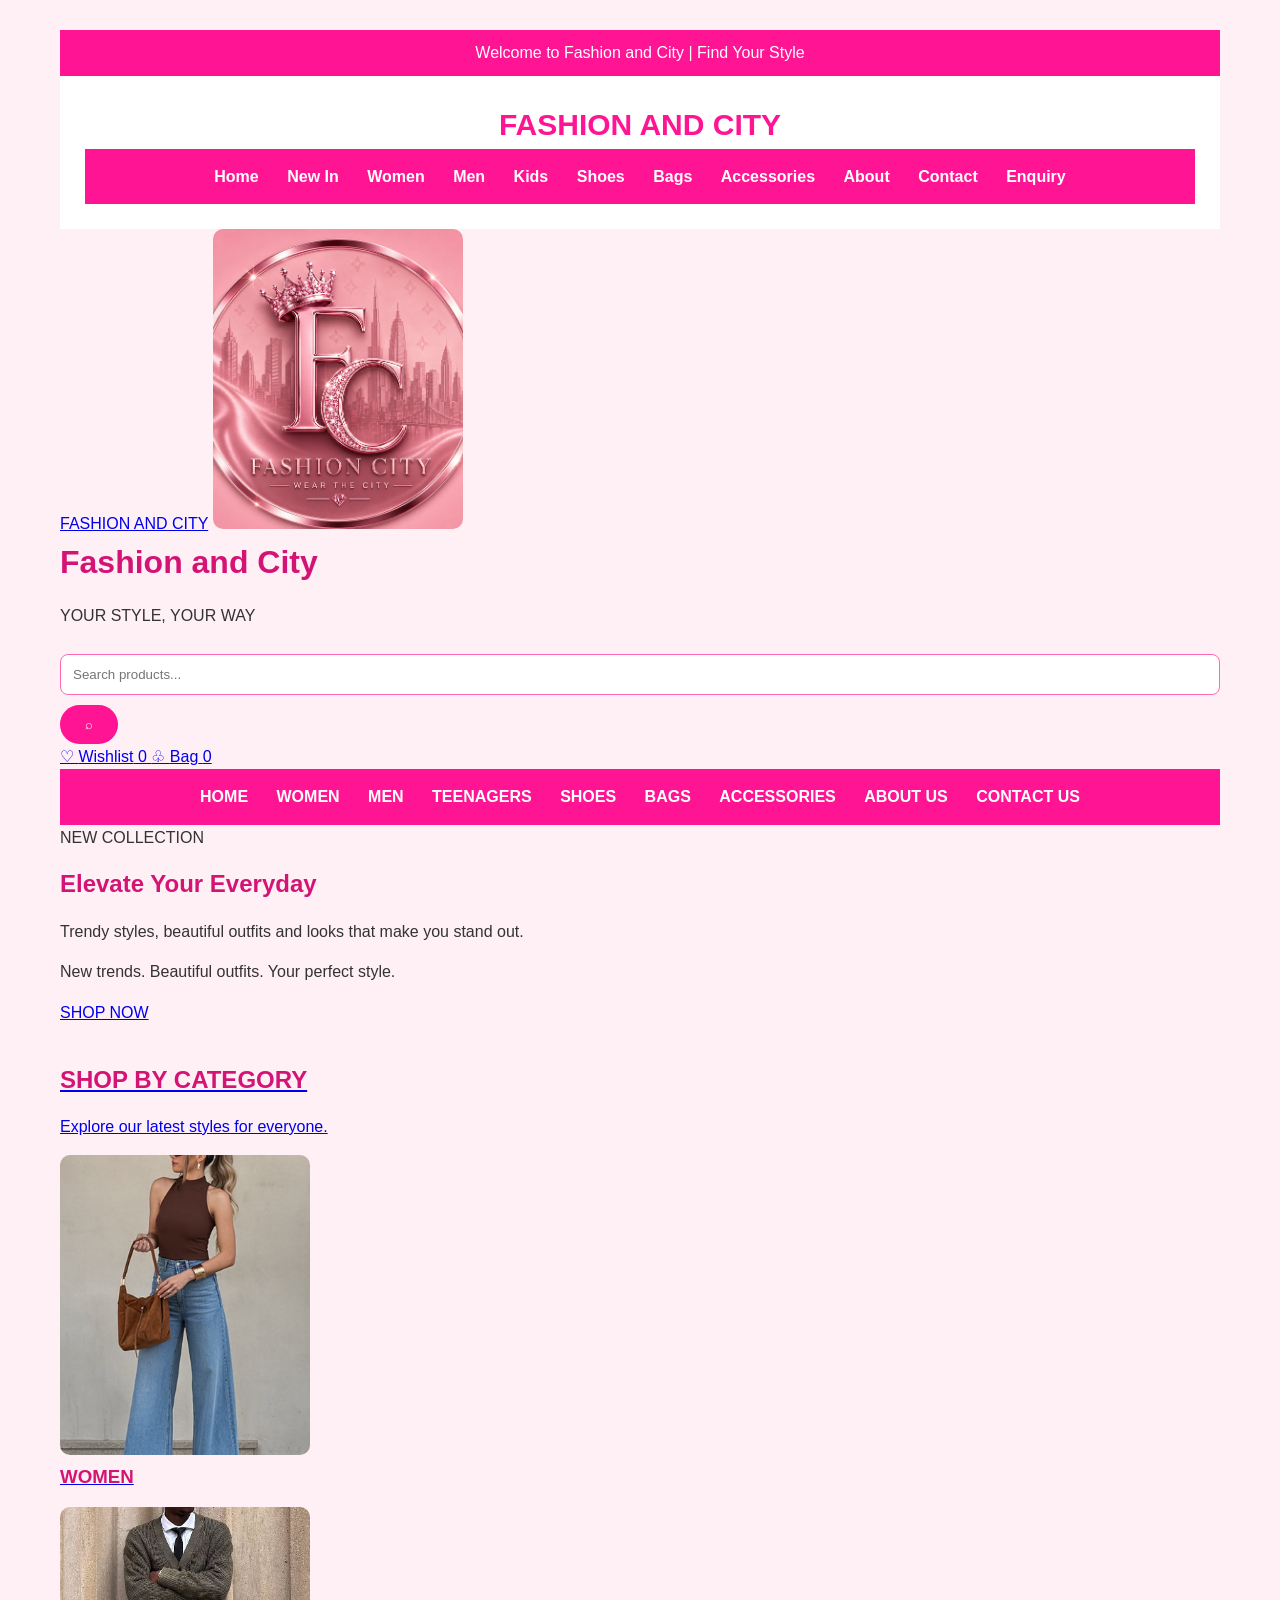
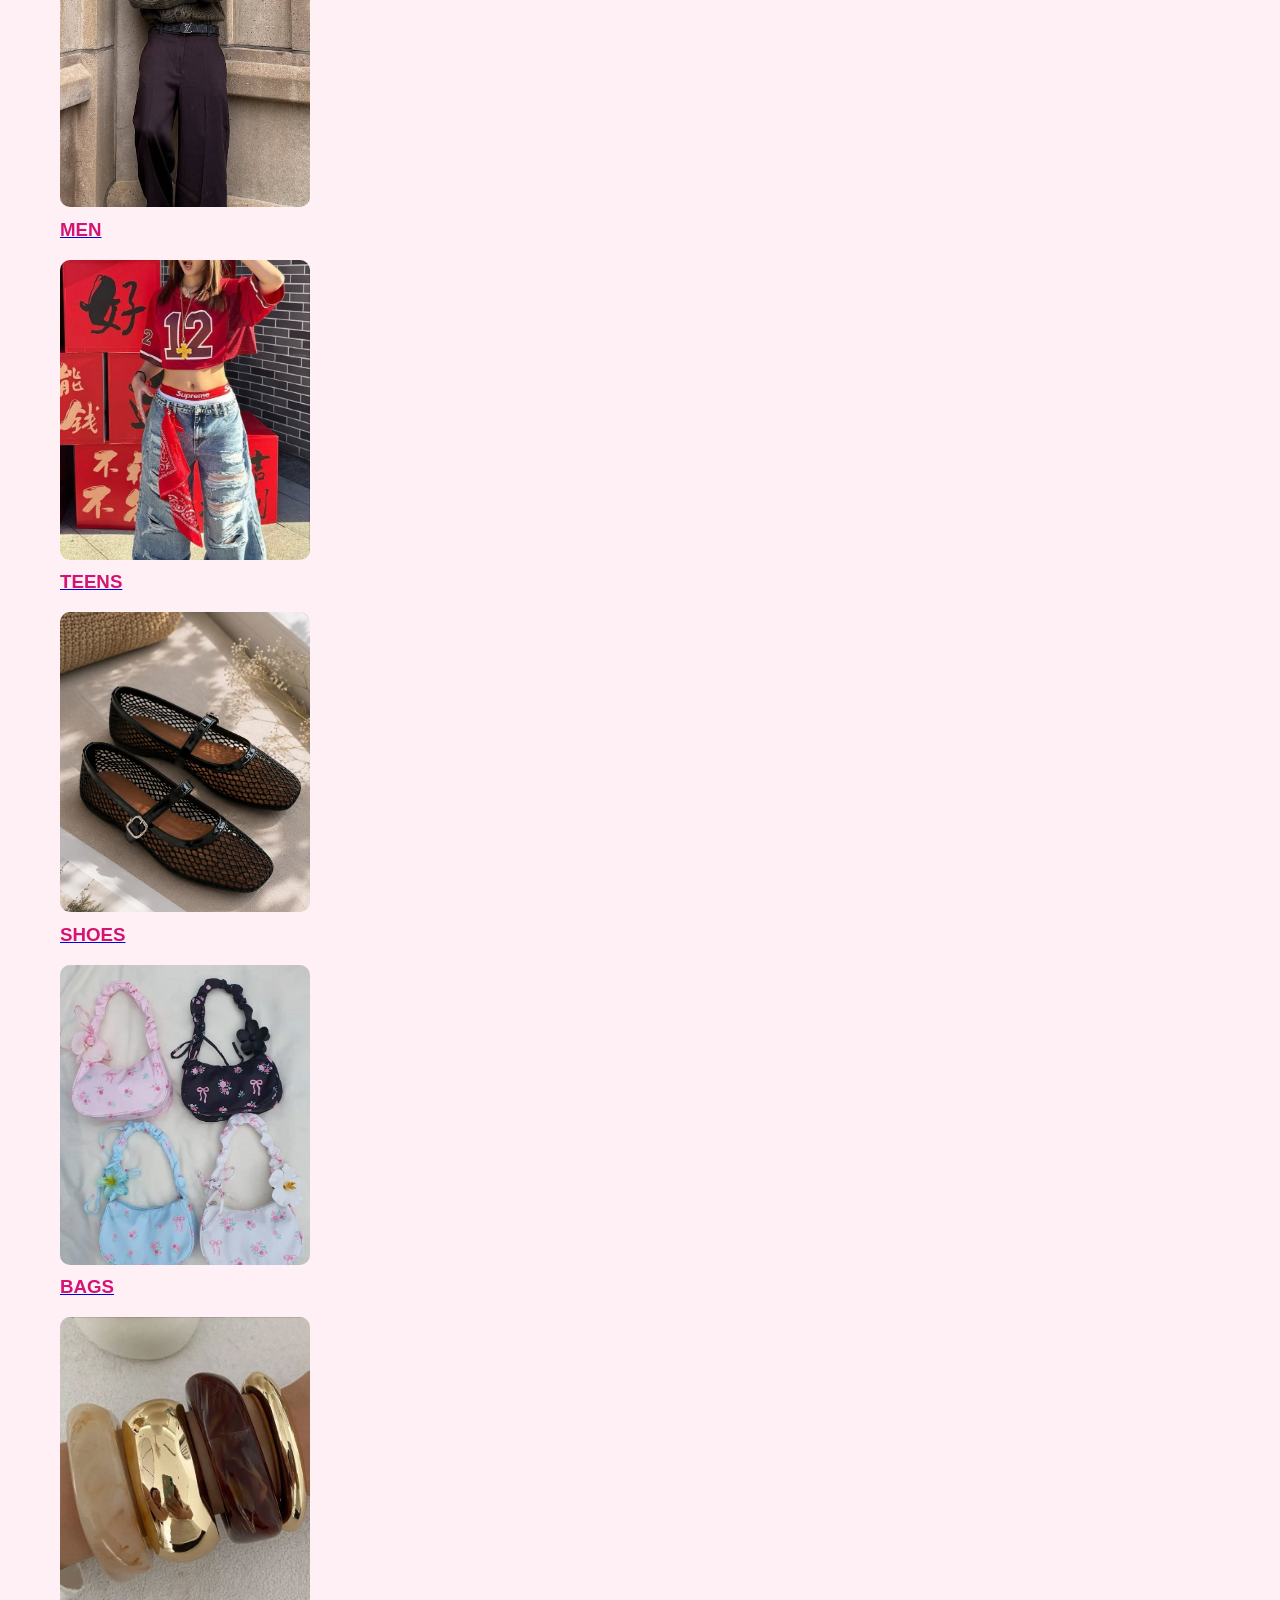
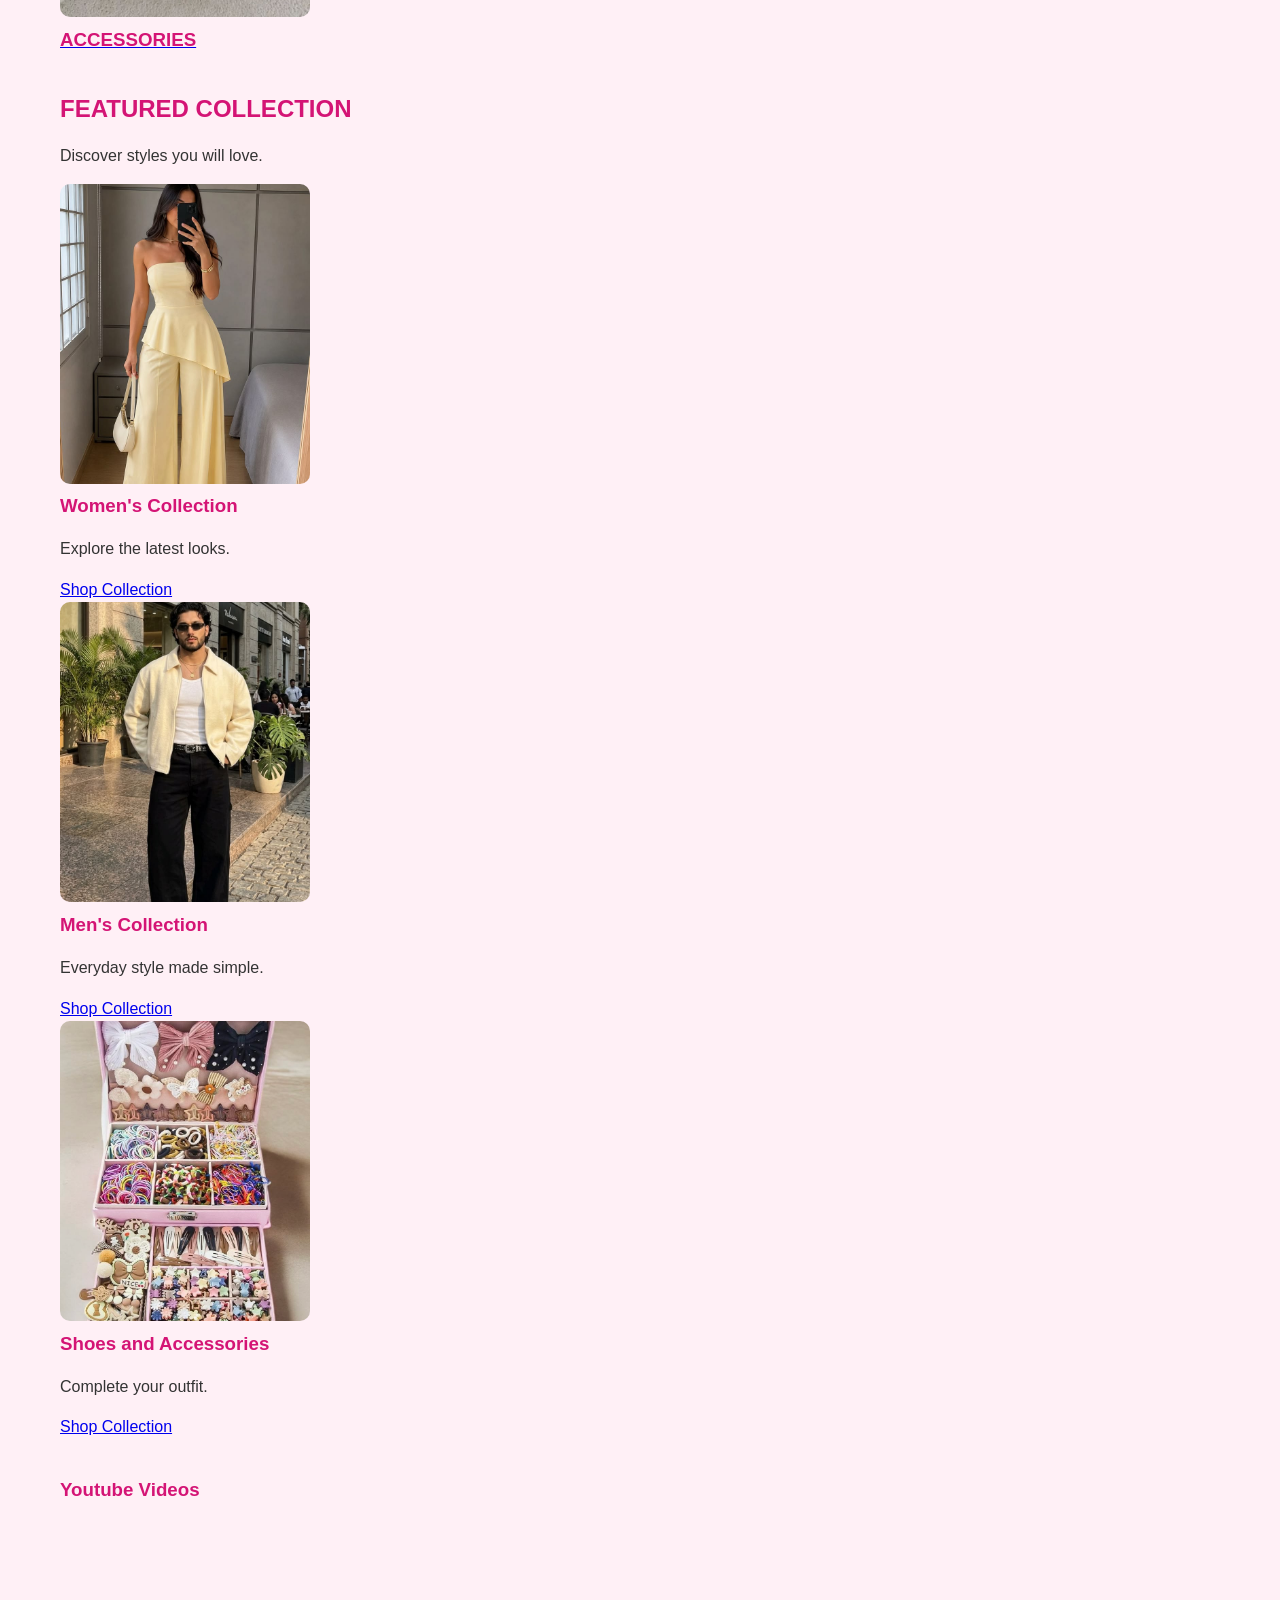
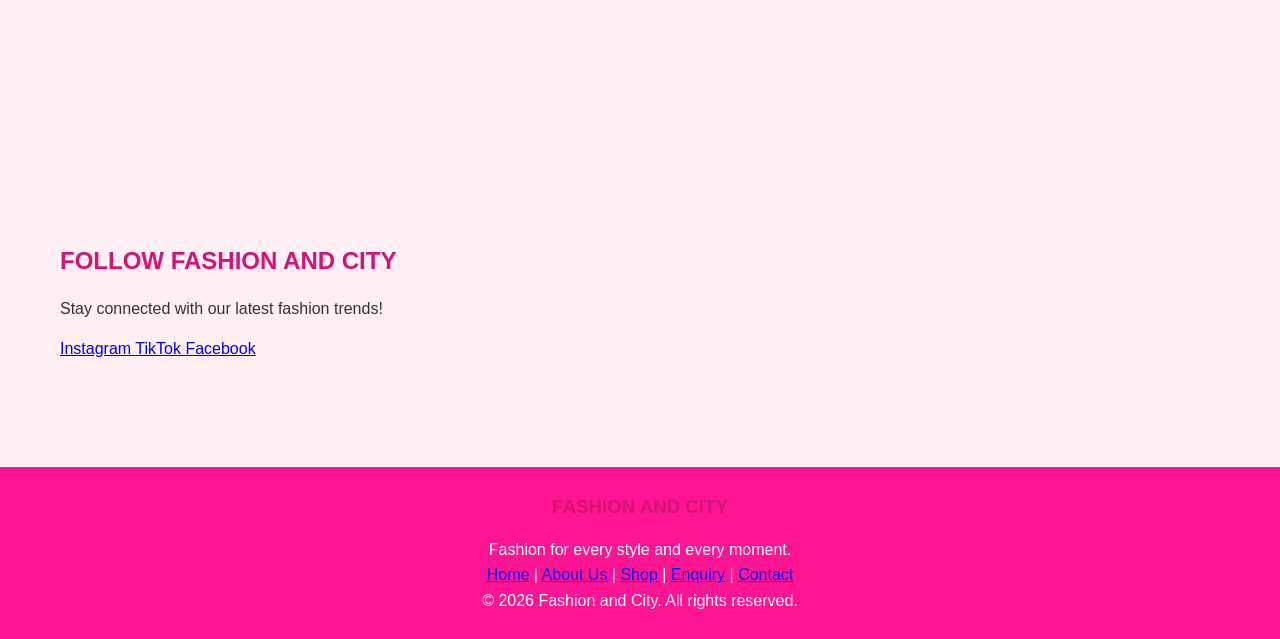
<file: index.html>
<!DOCTYPE html>
<html lang="en">
<head>
    <meta charset="UTF-8">
    <meta name="viewport" content="width=device-width, initial-scale=1.0">

    <!-- SEO: Page title and description -->
     <title>Fashion and City | Online Fashion Store</title>
<meta name="description" content="Discover stylish women's, men's and teen fashion, shoes, bags and accessories at Fashion and City. Find your style today.">
    
     <!-- Link to the CSS stylesheet -->
    <link rel="stylesheet" href="css/style.css">
</head>
<main>
<body>

    <!-- Announcement bar -->
    <div class="announcement-bar">
        Welcome to Fashion and City | Find Your Style
    </div>

    <!-- Website header -->
    <header class="site-header">

        <div class="logo">
            <a href="index.html">FASHION AND CITY</a>
        </div>

        <!-- Main navigation -->
        <nav class="main-nav">
            <a href="index.html">Home</a>
            <a href="products.html">New In</a>
            <a href="products.html">Women</a>
            <a href="products.html">Men</a>
            <a href="products.html">Kids</a>
            <a href="products.html">Shoes</a>
            <a href="products.html">Bags</a>
            <a href="products.html">Accessories</a>
            <a href="about.html">About</a>
            <a href="contact.html">Contact</a>
            <a href="enquiry.html">Enquiry</a>
        </nav>

    </header>
     <a class="logo" href="#home">FASHION AND CITY</a>
    <img src="Images/Fashion and City logo.png"
         alt="Fashion and City logo"
         class="site-logo">



        <div>
            <h1>Fashion and City</h1>
            <p>YOUR STYLE, YOUR WAY</p>
        </div>
    </a>

    <form class="header-search" action="products.html" method="get">
        <input type="search"
               name="search"
               placeholder="Search products..."
               aria-label="Search products">

        <button type="submit" aria-label="Search">⌕</button>
    </form>

    <div class="header-actions">

        <a href="products.html#wishlist" class="header-action">
            ♡ <span>Wishlist</span>
            <span class="count" id="wishlist-count">0</span>
        </a>

        <a href="products.html#cart" class="header-action">
            ♧ <span>Bag</span>
            <span class="count" id="cart-count">0</span>
        </a>

    </div>

</header>

<!-- MAIN NAVIGATION -->

<nav class="main-navigation">

    <a href="index.html">HOME</a>
    <a href="products.html#womens-fashion">WOMEN</a>
    <a href="products.html#mens-fashion">MEN</a>
    <a href="products.html#teen-fashion">TEENAGERS</a>
    <a href="products.html#shoes">SHOES</a>
    <a href="products.html#bags">BAGS</a>
    <a href="products.html#accessories">ACCESSORIES</a>
    <a href="about.html">ABOUT US</a>
    <a href="contact.html">CONTACT US</a>

</nav>

<!-- HOMEPAGE HERO BANNER -->

<section class="fashion-hero">

    <div class="hero-text">

        <p class="new-collection">NEW COLLECTION</p>

        <h2>
            Elevate Your
            <span>Everyday</span>
        </h2>

        <p class="hero-description">
            Trendy styles, beautiful outfits and looks
            that make you stand out.
        </p>
         <p>New trends. Beautiful outfits. Your perfect style.</p>

        <a href="products.html" class="shop-now-btn">
            SHOP NOW
</section>

        <!-- Shopping categories -->
        <section class="categories section">

            <h2>SHOP BY CATEGORY</h2>

            <p class="section-intro">
                Explore our latest styles for everyone.
            </p>

            <div class="category-grid">

                <a href="products.html" class="category-card">
                    <img src="Images/Chic High-Waist Denim_ Street & Casual Looks.jpg" alt="Women's fashion">
                    <h3>WOMEN</h3>
                </a>

                <a href="products.html" class="category-card">
                    <img src="Images/swavvymen'ssolidcolor.jpg" alt="Men's fashion">
                    <h3>MEN</h3>
                </a>

                <a href="products.html" class="category-card">
                    <img src="Images/Streetwearaesthetic.jpg" alt="Teen fashion">
                    <h3>TEENS</h3>
                </a>

                <a href="products.html" class="category-card">
                    <img src="Images/BlackMeshBalletFlats.jpg" alt="Fashion shoes">
                    <h3>SHOES</h3>
                </a>

                <a href="products.html" class="category-card">
                    <img src="Images/hobo bags 🛍️🫩.jpg" alt="Fashion bags">
                    <h3>BAGS</h3>
                </a>

                <a href="products.html" class="category-card">
                    <img src="Images/Elegantvintageset.jpg" alt="Fashion accessories">
                    <h3>ACCESSORIES</h3>
                </a>

            </div>
        </section>

        <!-- Featured collection -->
        <section class="featured section">

            <h2>FEATURED COLLECTION</h2>

            <p class="section-intro">
                Discover styles you will love.
            </p>

            <div class="product-grid">

                <article class="product-card">
                    <img src="Images/yellowco-ord.jpg" alt="Women's fashion outfit">
                    <h3>Women's Collection</h3>
                    <p>Explore the latest looks.</p>
                    <a href="products.html">Shop Collection</a>
                </article>

                <article class="product-card">
                    <img src="Images/casual.jpg" alt="Men's fashion outfit">
                    <h3>Men's Collection</h3>
                    <p>Everyday style made simple.</p>
                    <a href="products.html">Shop Collection</a>
                </article>

                <article class="product-card">
                    <img src="Images/colorfulties.jpg" alt="Shoes and accessories">
                    <h3>Shoes and Accessories</h3>
                    <p>Complete your outfit.</p>
                    <a href="products.html">Shop Collection</a>
                </article>

            </div>
            
        </section>
        <h3>Youtube Videos</h3> 
        <iframe width="560" height="315" src="https://www.youtube.com/embed/_Jc3-R5i33U?si=5yivGbFgW65ajJ3E" title="YouTube video player" frameborder="0" allow="accelerometer; autoplay; clipboard-write; encrypted-media; gyroscope; picture-in-picture; web-share" referrerpolicy="strict-origin-when-cross-origin" allowfullscreen></iframe>
        <iframe width="560" height="315" src="https://www.youtube.com/embed/QOCPomgma10?si=DYCq-7NZju68LiE-" title="YouTube video player" frameborder="0" allow="accelerometer; autoplay; clipboard-write; encrypted-media; gyroscope; picture-in-picture; web-share" referrerpolicy="strict-origin-when-cross-origin" allowfullscreen></iframe>

        
<!-- OFF-PAGE SEO: SOCIAL MEDIA -->

<section class="social-media">
    <h2>FOLLOW FASHION AND CITY</h2>

    <p>Stay connected with our latest fashion trends!</p>

    <a href="https://www.instagram.com/"
       target="_blank" rel="noopener noreferrer">
       Instagram
    </a>

    <a href="https://www.tiktok.com/"
       target="_blank" rel="noopener noreferrer">
       TikTok
    </a>

    <a href="https://www.facebook.com/"
       target="_blank" rel="noopener noreferrer">
       Facebook
    </a>
</section>

    </section>
</main>
     <!-- Website footer -->
    <footer class="site-footer">

        <h3>FASHION AND CITY</h3>

        <p>Fashion for every style and every moment.</p>

        <!-- Footer navigation -->
        <p>
            <a href="index.html">Home</a> |
            <a href="about.html">About Us</a> |
            <a href="products.html">Shop</a> |
            <a href="enquiry.html">Enquiry</a> |
            <a href="contact.html">Contact</a>
        </p>

        <p>&copy; 2026 Fashion and City. All rights reserved.</p>

    </footer>
      <script src="intro_js.html"></script>
</body>
</html>
</file>
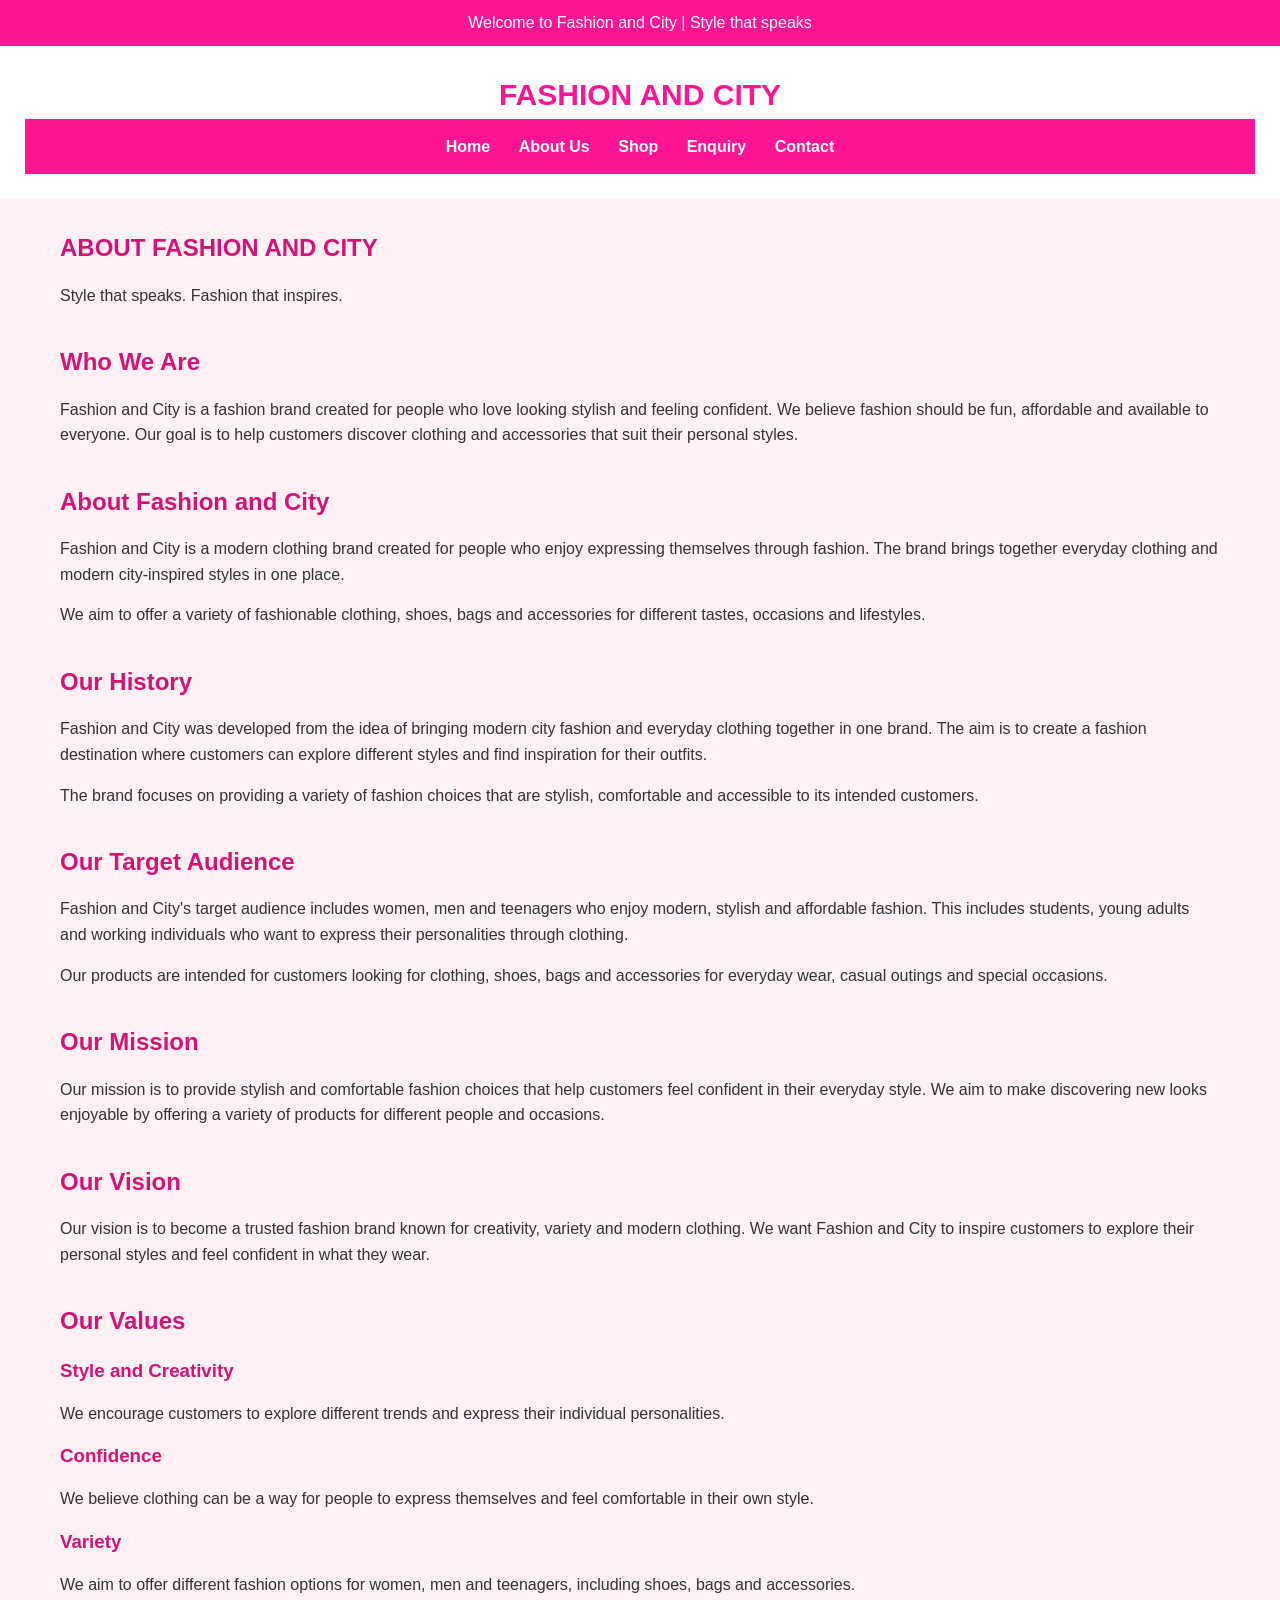
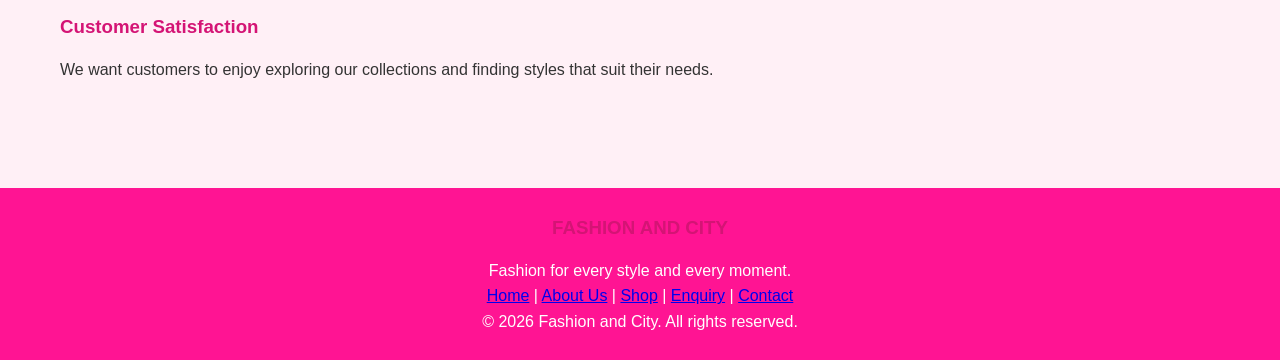
<file: about.html>
<!DOCTYPE html>
<html lang="en">

<head>
    <meta charset="UTF-8">
    <meta name="viewport" content="width=device-width, initial-scale=1.0">

    <!-- SEO: Page title and description -->
    <title>About Us | Fashion and City</title>

    <meta name="description"
        content="Learn about Fashion and City, our history, mission, vision, values and target audience. Discover fashion for women, men and teenagers.">

    <!-- Connect the CSS stylesheet -->
    <link rel="stylesheet" href="css/style.css">

    <!-- SEO: Page title and description -->
    <title>About Fashion and City | Our Fashion Story</title>
<meta name="description" content="Learn about Fashion and City, our fashion brand, our mission, vision and the styles we offer for different audiences.">

</head>

<body>

    <!-- Announcement bar -->
    <div class="announcement-bar">
        Welcome to Fashion and City | Style that speaks
    </div>

    <!-- Website header -->
    <header class="site-header">

        <!-- Website logo/name -->
        <div class="logo">
            <a href="index.html">FASHION AND CITY</a>
        </div>

        <!-- Main navigation menu -->
        <nav class="main-nav">
            <a href="index.html">Home</a>
            <a href="about.html">About Us</a>
            <a href="products.html">Shop</a>
            <a href="enquiry.html">Enquiry</a>
            <a href="contact.html">Contact</a>
        </nav>

    </header>

    <!-- Main About Us content -->
    <main>

        <!-- Main page title -->
        <section class="about-hero">
            <h1>ABOUT FASHION AND CITY</h1>

            <p>Style that speaks. Fashion that inspires.</p>
        </section>

        <!-- Who we are -->
        <section class="about-section">
            <h2>Who We Are</h2>

            <p>
                Fashion and City is a fashion brand created for people
                who love looking stylish and feeling confident. We believe
                fashion should be fun, affordable and available to everyone.
                Our goal is to help customers discover clothing and
                accessories that suit their personal styles.
            </p>
        </section>

        <!-- About the company -->
        <section class="about-section">
            <h2>About Fashion and City</h2>

            <p>
                Fashion and City is a modern clothing brand created for
                people who enjoy expressing themselves through fashion.
                The brand brings together everyday clothing and modern
                city-inspired styles in one place.
            </p>

            <p>
                We aim to offer a variety of fashionable clothing,
                shoes, bags and accessories for different tastes,
                occasions and lifestyles.
            </p>
        </section>

        <!-- Company history -->
        <section class="about-section">
            <h2>Our History</h2>

            <p>
                Fashion and City was developed from the idea of bringing
                modern city fashion and everyday clothing together in one
                brand. The aim is to create a fashion destination where
                customers can explore different styles and find inspiration
                for their outfits.
            </p>

            <p>
                The brand focuses on providing a variety of fashion choices
                that are stylish, comfortable and accessible to its
                intended customers.
            </p>
        </section>

        <!-- Target audience -->
        <section class="about-section">
            <h2>Our Target Audience</h2>

            <p>
                Fashion and City's target audience includes women, men
                and teenagers who enjoy modern, stylish and affordable
                fashion. This includes students, young adults and working
                individuals who want to express their personalities
                through clothing.
            </p>

            <p>
                Our products are intended for customers looking for
                clothing, shoes, bags and accessories for everyday wear,
                casual outings and special occasions.
            </p>
        </section>

        <!-- Company mission -->
        <section class="about-section">
            <h2>Our Mission</h2>

            <p>
                Our mission is to provide stylish and comfortable
                fashion choices that help customers feel confident
                in their everyday style. We aim to make discovering
                new looks enjoyable by offering a variety of products
                for different people and occasions.
            </p>
        </section>

        <!-- Company vision -->
        <section class="about-section">
            <h2>Our Vision</h2>

            <p>
                Our vision is to become a trusted fashion brand known
                for creativity, variety and modern clothing. We want
                Fashion and City to inspire customers to explore their
                personal styles and feel confident in what they wear.
            </p>
        </section>

        <!-- Company values -->
        <section class="about-section">
            <h2>Our Values</h2>

            <h3>Style and Creativity</h3>
            <p>
                We encourage customers to explore different trends
                and express their individual personalities.
            </p>

            <h3>Confidence</h3>
            <p>
                We believe clothing can be a way for people to express
                themselves and feel comfortable in their own style.
            </p>

            <h3>Variety</h3>
            <p>
                We aim to offer different fashion options for women,
                men and teenagers, including shoes, bags and accessories.
            </p>

            <h3>Customer Satisfaction</h3>
            <p>
                We want customers to enjoy exploring our collections
                and finding styles that suit their needs.
            </p>
        </section>

    </main>

    <!-- Website footer -->
    <footer class="site-footer">

        <h3>FASHION AND CITY</h3>

        <p>Fashion for every style and every moment.</p>

        <!-- Footer navigation links -->
        <p>
            <a href="index.html">Home</a> |
            <a href="about.html">About Us</a> |
            <a href="products.html">Shop</a> |
            <a href="enquiry.html">Enquiry</a> |
            <a href="contact.html">Contact</a>
        </p>

        <p>&copy; 2026 Fashion and City. All rights reserved.</p>

    </footer>
      <script src="intro_js.html"></script>
</body>
</html>
</file>
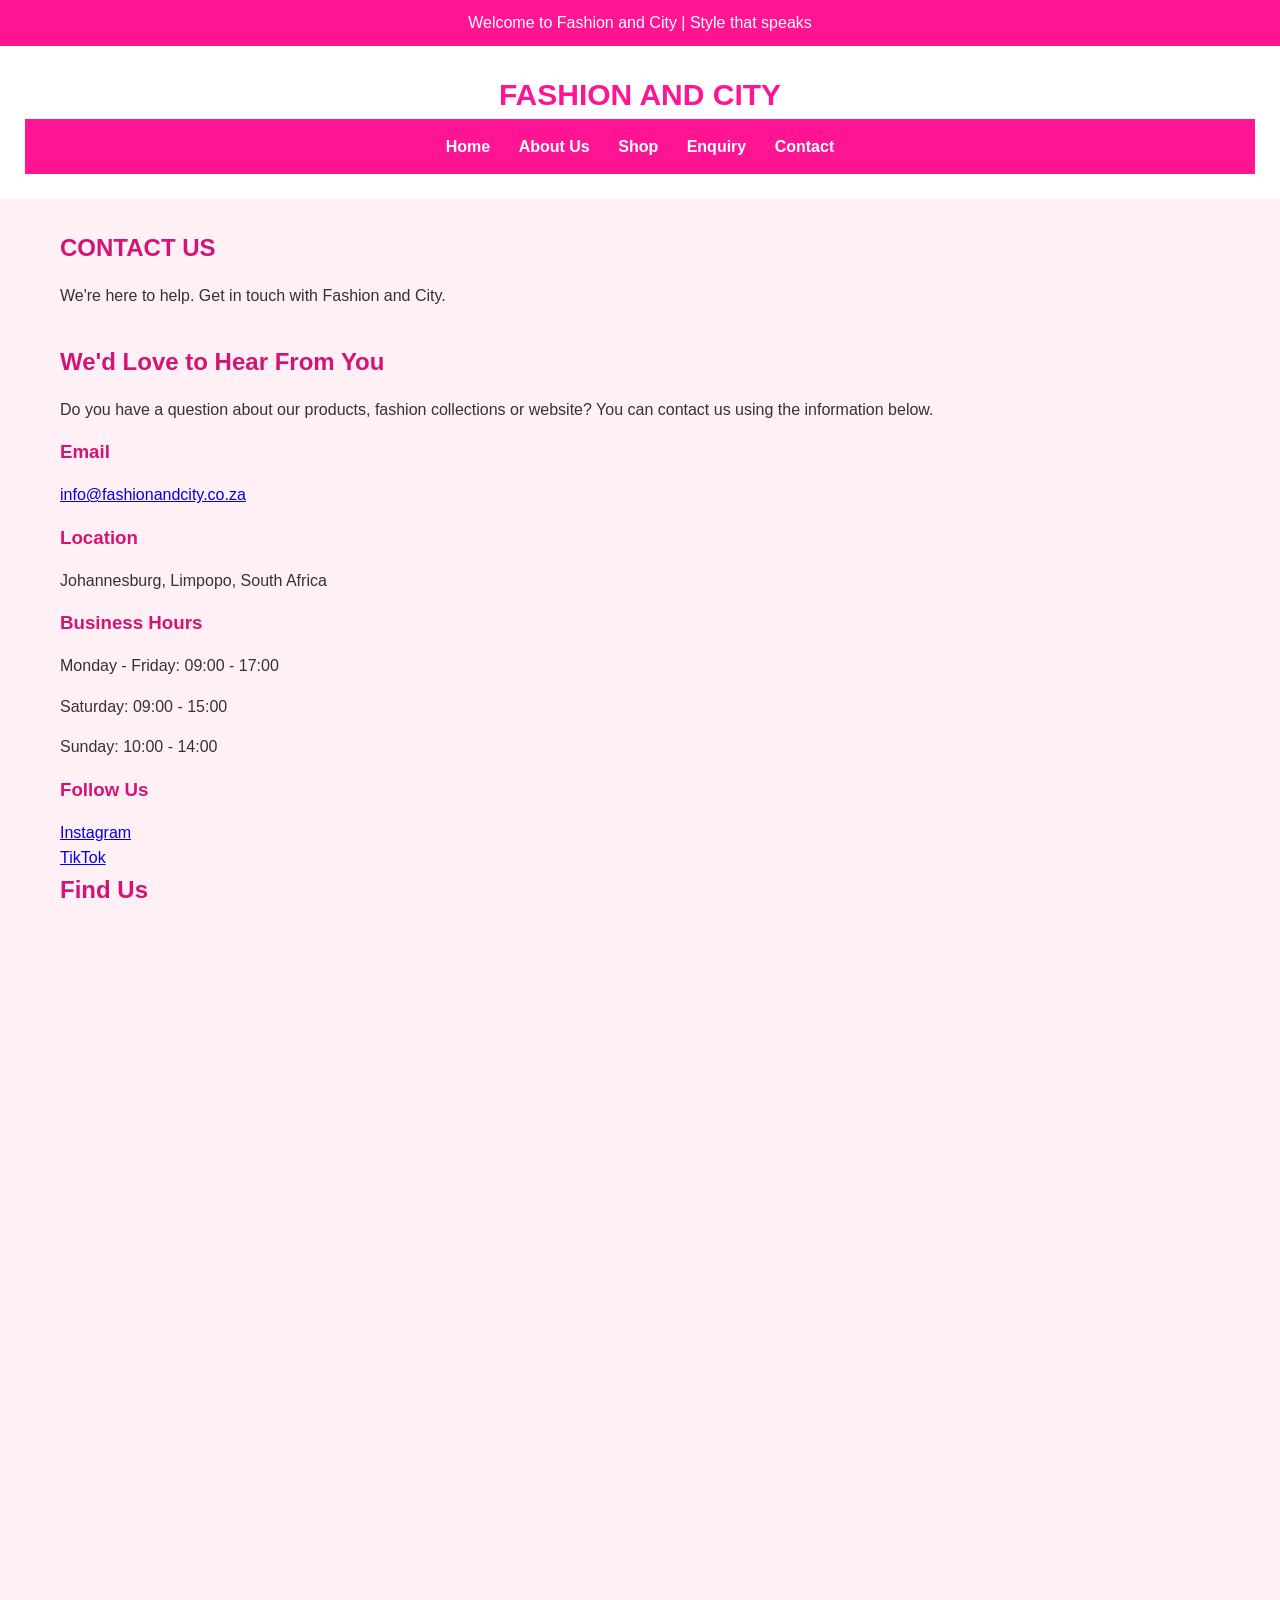
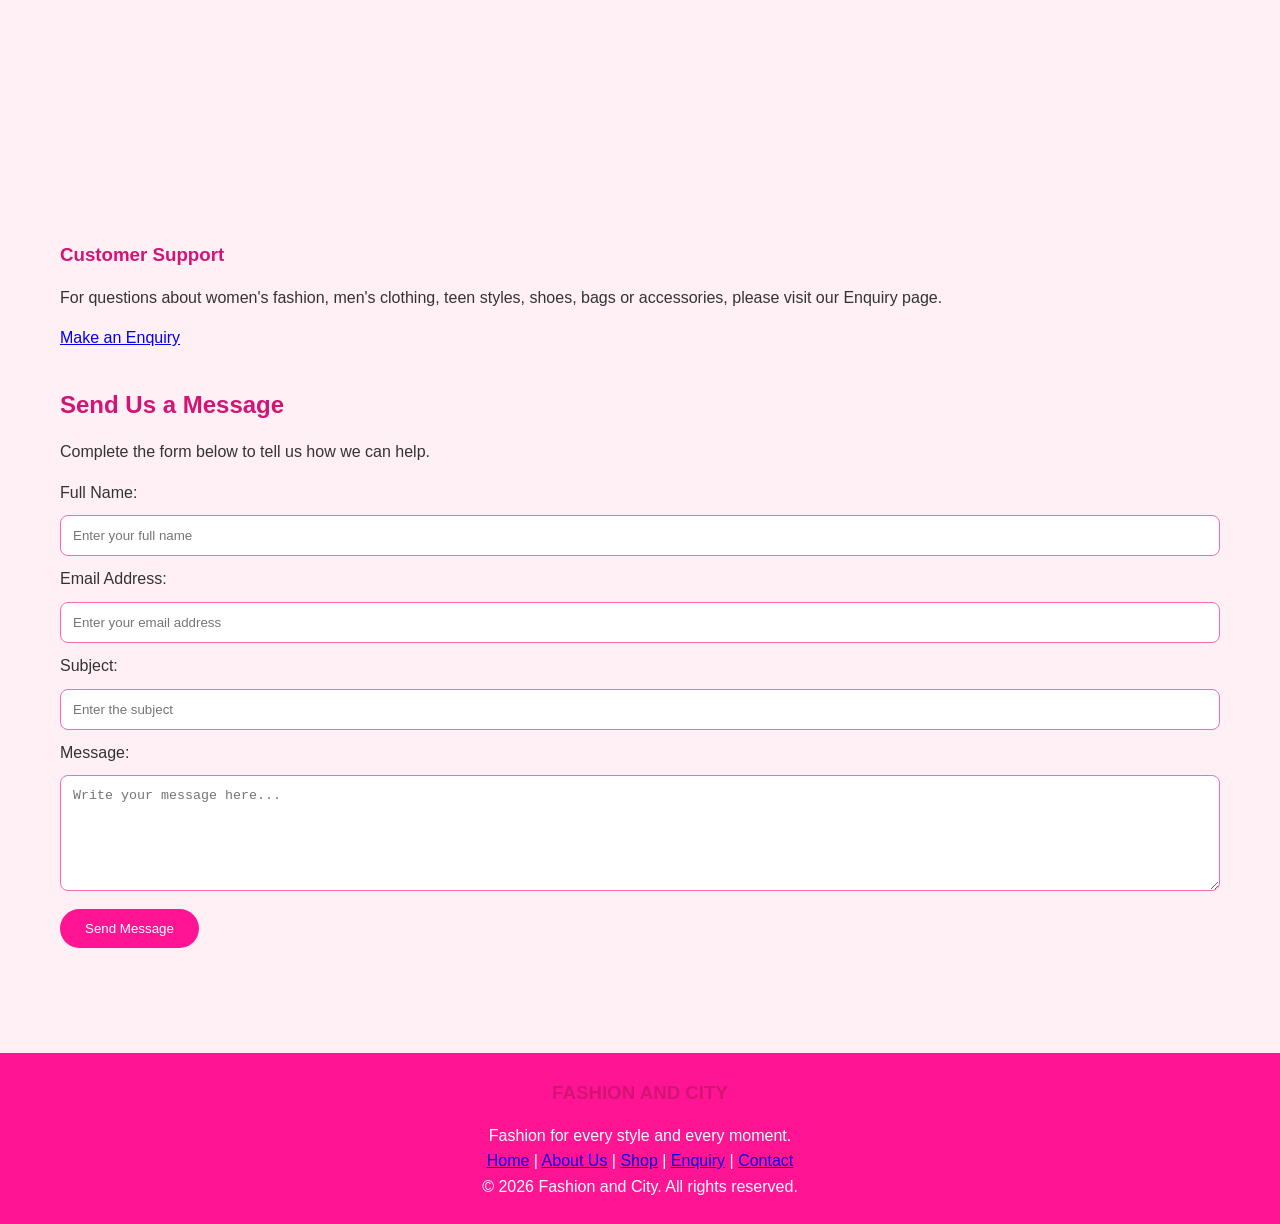
<file: contact.html>
<!DOCTYPE html>
<html lang="en">

<head>
    <meta charset="UTF-8">
    <meta name="viewport" content="width=device-width, initial-scale=1.0">

    <!-- SEO: Page title and description -->
    <title>Contact Fashion and City | Get in Touch</title>
<meta name="description" content="Contact Fashion and City for assistance with our fashion collections, clothing, shoes, bags and accessories.">

    <!-- Connect to the CSS stylesheet -->
    <link rel="stylesheet" href="css/style.css">
</head>

<body>

    <!-- Announcement bar -->
    <div class="announcement-bar">
        Welcome to Fashion and City | Style that speaks
    </div>

    <!-- Website header -->
    <header class="site-header">

        <!-- Website logo/name -->
        <div class="logo">
            <a href="index.html">FASHION AND CITY</a>
        </div>

        <!-- Main navigation -->
        <nav class="main-nav">
            <a href="index.html">Home</a>
            <a href="about.html">About Us</a>
            <a href="products.html">Shop</a>
            <a href="enquiry.html">Enquiry</a>
            <a href="contact.html">Contact</a>
        </nav>

    </header>

    <!-- Main contact content -->
    <main>

        <!-- Page introduction -->
        <section class="about-hero">
            <h1>CONTACT US</h1>

            <p>
                We're here to help. Get in touch with Fashion and City.
            </p>
        </section>

        <!-- Contact information -->
        <section class="about-section">

            <h2>We'd Love to Hear From You</h2>

            <p>
                Do you have a question about our products, fashion
                collections or website? You can contact us using
                the information below.
            </p>

            <h3>Email</h3>
            <p>
                <a href="mailto:info@fashionandcity.co.za">
                    info@fashionandcity.co.za
                </a>
            </p>

            <h3>Location</h3>
            <p>Johannesburg, Limpopo, South Africa</p>

             <h3>Business Hours</h3>
        <p>Monday - Friday: 09:00 - 17:00</p>
        <p>Saturday: 09:00 - 15:00</p>
        <P>Sunday: 10:00 - 14:00 </P>

        <h3>Follow Us</h3>
        <a href="https://www.instagram.com/" target="-blank">
            Instagram
        </a>
        <br>
        <a href="https://www.tiktok.com/" target="-blank">
            TikTok
        </a>
        <!--Google Map-->
        <h2>Find Us</h2>
        <iframe src="https://www.google.com/maps/embed?pb=!1m18!1m12!1m3!1d229188.91276179513!2d27.986426321500083!3d-26.161629408066542!2m3!1f0!2f0!3f0!3m2!1i1024!2i768!4f13.1!3m3!1m2!1s0x1e95732d7abaa2bb%3A0x6e3b5ac49f8d784b!2sSandton%20City!5e0!3m2!1sen!2sza!4v1786659965602!5m2!1sen!2sza" width="600" height="450" style="border:0;" allowfullscreen="" loading="lazy" referrerpolicy="strict-origin-when-cross-origin"></iframe>
        <iframe src="https://www.google.com/maps/embed?pb=!1m18!1m12!1m3!1d233432.14999518057!2d29.28629495788261!3d-23.91168856702947!2m3!1f0!2f0!3f0!3m2!1i1024!2i768!4f13.1!3m3!1m2!1s0x1ec6d8401183307b%3A0xa720ddd4b18e4df7!2sPolokwane!5e0!3m2!1sen!2sza!4v1792961291470!5m2!1sen!2sza" width="600" height="450" style="border:0;" allowfullscreen="" loading="lazy" referrerpolicy="strict-origin-when-cross-origin"></iframe>
            <h3>Customer Support</h3>
            <p>
                For questions about women's fashion, men's clothing,
                teen styles, shoes, bags or accessories, please visit
                our Enquiry page.
            </p>

            <a href="enquiry.html">Make an Enquiry</a>

        </section>

        <!-- Contact form -->
        <section class="about-section">

            <h2>Send Us a Message</h2>

            <p>
                Complete the form below to tell us how we can help.
            </p>

            <form action="#" method="post">

                <label for="contact-name">Full Name:</label>
                <input
                    type="text"
                    id="contact-name"
                    name="name"
                    placeholder="Enter your full name"
                    required>

                <label for="contact-email">Email Address:</label>
                <input
                    type="email"
                    id="contact-email"
                    name="email"
                    placeholder="Enter your email address"
                    required>

                <label for="contact-subject">Subject:</label>
                <input
                    type="text"
                    id="contact-subject"
                    name="subject"
                    placeholder="Enter the subject"
                    required>

                <label for="contact-message">Message:</label>
                <textarea
                    id="contact-message"
                    name="message"
                    rows="6"
                    placeholder="Write your message here..."
                    required></textarea>

                <button type="submit">Send Message</button>

            </form>

        </section>

    </main>

    <!-- Website footer -->
    <footer class="site-footer">

        <h3>FASHION AND CITY</h3>

        <p>Fashion for every style and every moment.</p>

        <p>
            <a href="index.html">Home</a> |
            <a href="about.html">About Us</a> |
            <a href="products.html">Shop</a> |
            <a href="enquiry.html">Enquiry</a> |
            <a href="contact.html">Contact</a>
        </p>

        <p>&copy; 2026 Fashion and City. All rights reserved.</p>

    </footer>
      <script src="intro_js.html"></script>
</body>
</html>
</file>
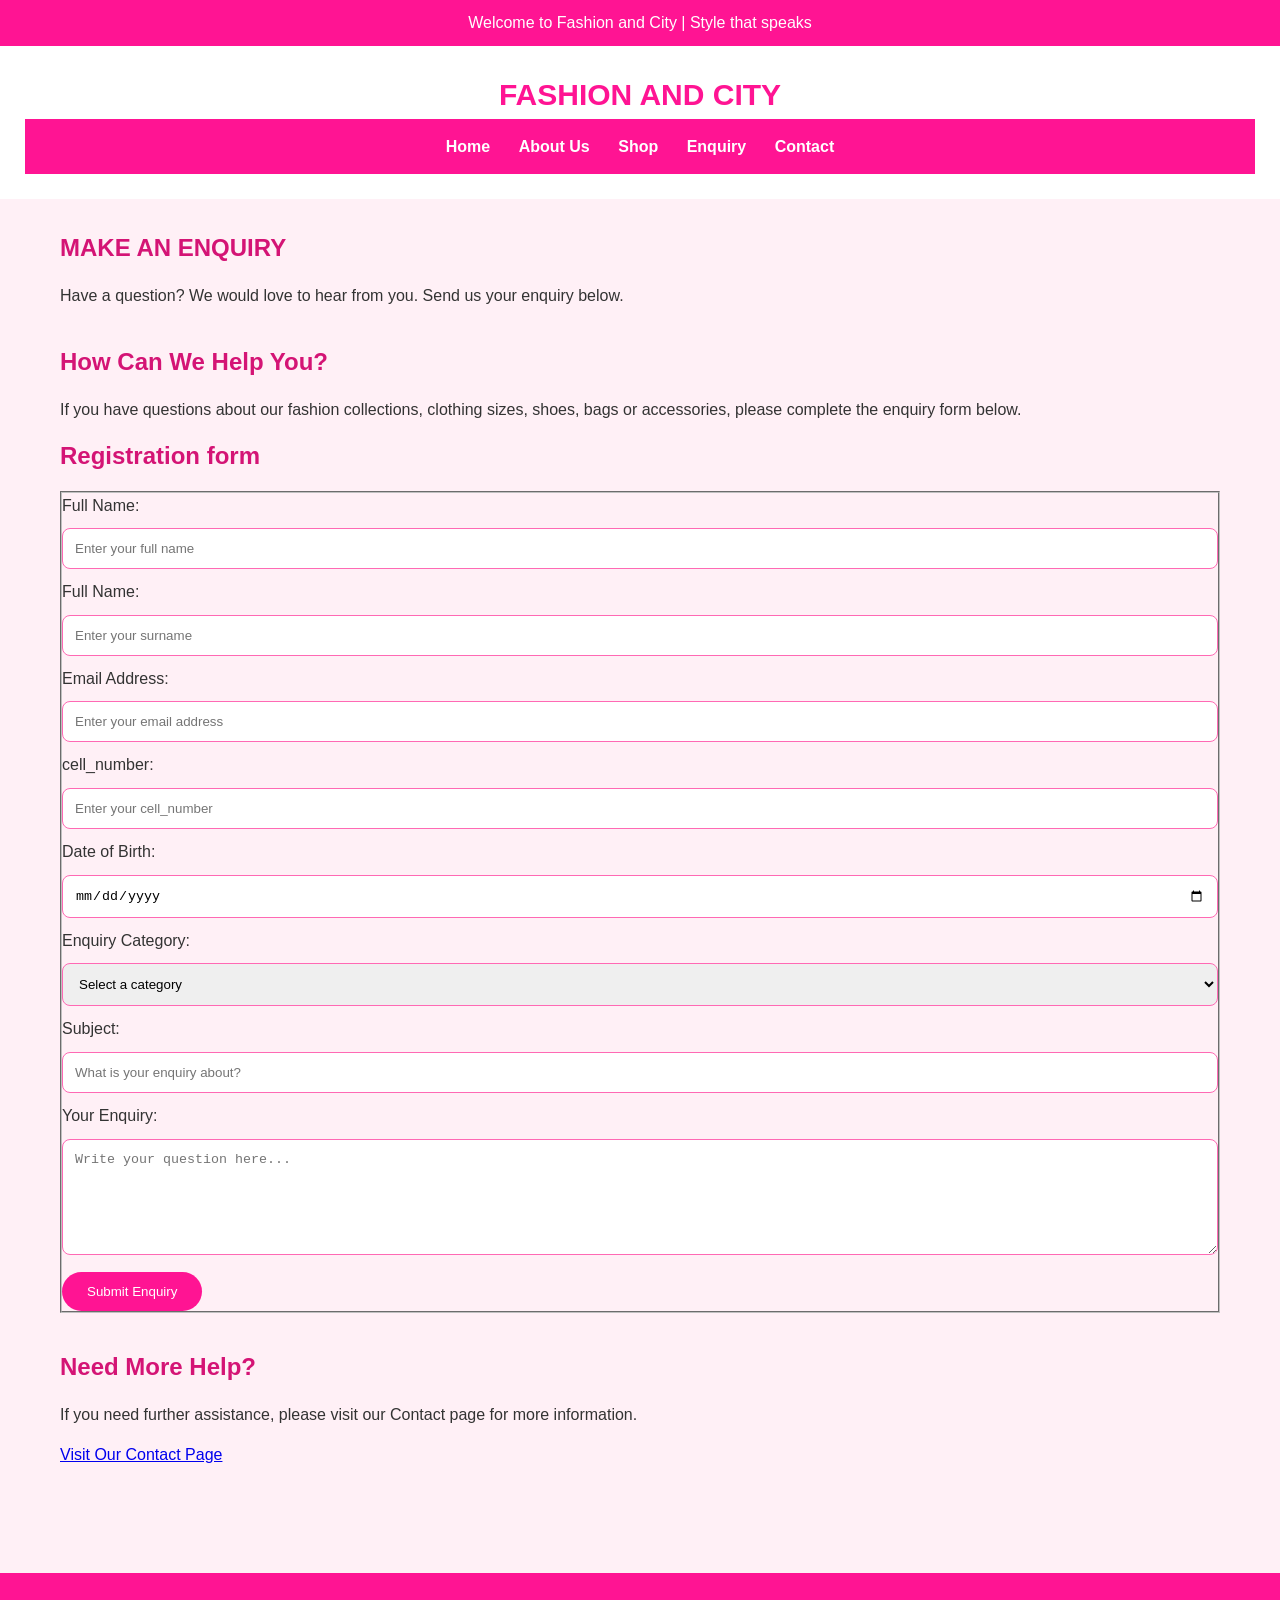
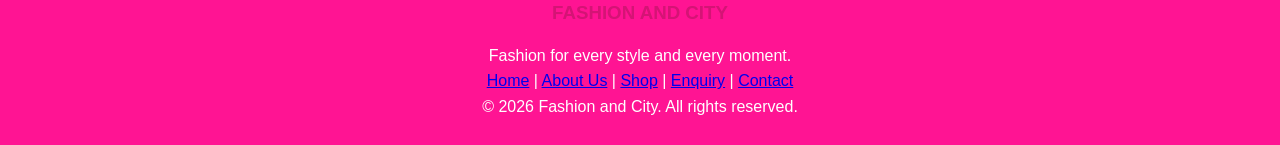
<file: enquiry.html>
<!DOCTYPE html>
<html lang="en">

<head>
    <meta charset="UTF-8">
    <meta name="viewport" content="width=device-width, initial-scale=1.0">

    <!-- SEO: Page title and description -->
    <title>Enquiry | Fashion and City</title>

    <meta name="description"
        content="Contact Fashion and City with questions about our clothing, shoes, bags, accessories and fashion collections.">

    <!-- Connect to the CSS stylesheet -->
    <link rel="stylesheet" href="css/style.css">

    <!-- SEO: Page title and description -->
     <title>Fashion Enquiries | Fashion and City</title>
<meta name="description" content="Make an enquiry about Fashion and City's clothing collections, shoes, bags and accessories.">
</head>

<body>

    <!-- Announcement bar -->
    <div class="announcement-bar">
        Welcome to Fashion and City | Style that speaks
    </div>

    <!-- Website header -->
    <header class="site-header">

        <!-- Website logo/name -->
        <div class="logo">
            <a href="index.html">FASHION AND CITY</a>
        </div>

        <!-- Main navigation -->
        <nav class="main-nav">
            <a href="index.html">Home</a>
            <a href="about.html">About Us</a>
            <a href="products.html">Shop</a>
            <a href="enquiry.html">Enquiry</a>
            <a href="contact.html">Contact</a>
        </nav>

    </header>

    <!-- Main enquiry content -->
    <main>

        <!-- Page introduction -->
        <section class="about-hero">
            <h1>MAKE AN ENQUIRY</h1>

            <p>
                Have a question? We would love to hear from you.
                Send us your enquiry below.
            </p>
        </section>

        <!-- Enquiry information and form -->
        <section class="about-section">

            <h2>How Can We Help You?</h2>

            <p>
                If you have questions about our fashion collections,
                clothing sizes, shoes, bags or accessories, please
                complete the enquiry form below.
            </p>
            <h1>Registration form</h1>
        <!--registration-->
        <form>
            <fieldset>

            <!-- Customer enquiry form -->
            <form action="#" method="post">

                <!-- Customer name -->
                <label for="fullname">Full Name:</label>
                <input
                    type="text"
                    id="fullname"
                    name="fullname"
                    placeholder="Enter your full name"
                    required>
                
                <!--Customer surname-->
                <label for="Surname">Full Name:</label>
                <input
                    type="text"
                    id="Surname"
                    name="Surname"
                    placeholder="Enter your surname"
                    required>
                
                <!-- Customer email -->
                <label for="email">Email Address:</label>
                <input
                    type="email"
                    id="email"
                    name="email"
                    placeholder="Enter your email address"
                    required>

                 <!-- Customer Cell number-->
                <label for="cell_number">cell_number:</label>
                <input
                    type="number"
                    id="cell_number"
                    name="cell_number"
                    placeholder="Enter your cell_number"
                    required>

                 <!-- Customer Date of birth-->
                <label for="DOB">Date of Birth:</label>
                <input
                    type="date"
                    id="DOB"
                    name="email"
                    placeholder="Enter your DOB"
                    required>

                <!-- Enquiry category -->
                <label for="category">Enquiry Category:</label>
                <select id="category" name="category" required>
                    <option value="">Select a category</option>
                    <option value="women">Women's Fashion</option>
                    <option value="men">Men's Fashion</option>
                    <option value="teens">Teen Fashion</option>
                    <option value="shoes">Shoes</option>
                    <option value="bags">Bags</option>
                    <option value="accessories">Accessories</option>
                    <option value="other">Other</option>
                </select>

                <!-- Enquiry subject -->
                <label for="subject">Subject:</label>
                <input
                    type="text"
                    id="subject"
                    name="subject"
                    placeholder="What is your enquiry about?"
                    required>

                <!-- Customer message -->
                <label for="message">Your Enquiry:</label>
                <textarea
                    id="message"
                    name="message"
                    rows="6"
                    placeholder="Write your question here..."
                    required></textarea>

                <!-- Form submit button -->
                <button type="submit">Submit Enquiry</button>
             </fieldset>
            </form>

        </section>

        <!-- Additional help -->
        <section class="about-section">
            <h2>Need More Help?</h2>

            <p>
                If you need further assistance, please visit our
                Contact page for more information.
            </p>

            <a href="contact.html">Visit Our Contact Page</a>
        </section>

    </main>

    <!-- Website footer -->
    <footer class="site-footer">

        <h3>FASHION AND CITY</h3>

        <p>Fashion for every style and every moment.</p>

        <!-- Footer navigation -->
        <p>
            <a href="index.html">Home</a> |
            <a href="about.html">About Us</a> |
            <a href="products.html">Shop</a> |
            <a href="enquiry.html">Enquiry</a> |
            <a href="contact.html">Contact</a>
        </p>

        <p>&copy; 2026 Fashion and City. All rights reserved.</p>

    </footer>
      <script src="intro_js.html"></script>
</body>
</html>
</file>
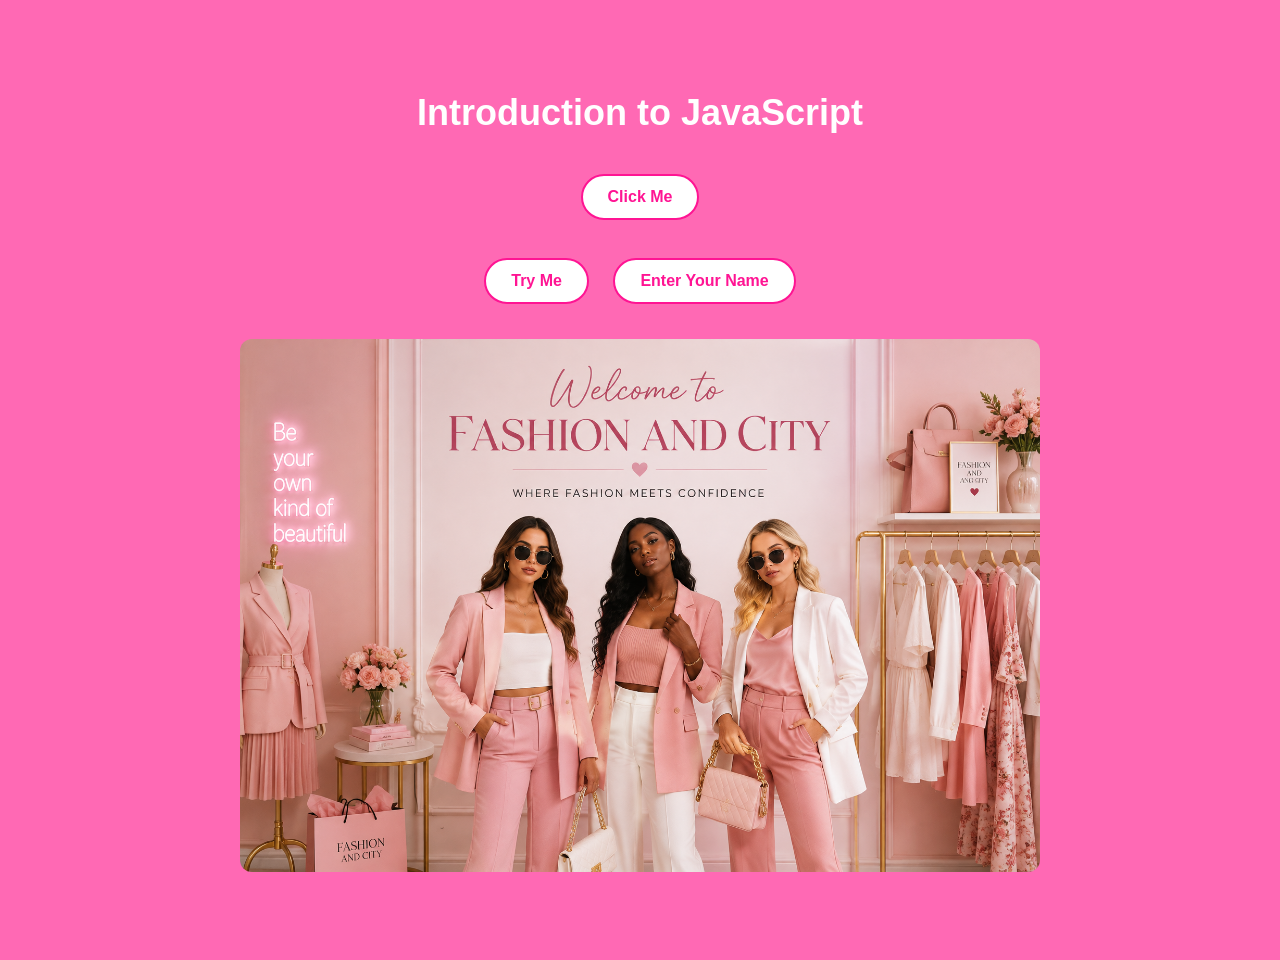
<file: intro_js.html>
<!DOCTYPE html>
<html lang="en">
<head>
    <meta charset="UTF-8">
    <meta name="viewport" content="width=device-width, initial-scale=1.0">
    <title>JavaScript| Fashion and City </title>
</head>

<head>

    <!-- ADD YOUR HOT-PINK CSS HERE -->
    <style>
        body {
            background-color: hotpink;
            font-family: Arial, sans-serif;
            text-align: center;
            padding: 60px 20px;
            color: white;
        }

        h1 {
            font-size: 36px;
            margin-bottom: 30px;
        }

        button {
            background-color: white;
            color: deeppink;
            border: 2px solid deeppink;
            padding: 12px 25px;
            margin: 10px;
            border-radius: 25px;
            font-size: 16px;
            font-weight: bold;
            cursor: pointer;
        }

        button:hover {
            background-color: deeppink;
            color: white;
        }

        #name {
            font-size: 22px;
            font-weight: bold;
            margin-top: 25px;
        }
        .welcome-image {
    width: 800px;
    max-width: 95%;
    height: auto;
    border-radius: 12px;
    margin: 20px auto;
    display: block;
}

    </style>
</head>

<body>
    <h1>Introduction to JavaScript</h1>
    <button onclick="Welcome()"> Click Me</button> <br> <br>
    <!-- Button to ask the visitor's name -->
    <button onclick="changeColour()">Try Me</button>

     <!-- The visitor's name will appear here -->
     <button onclick="prompting()">Enter Your Name</button>
     <p id="name"></p>

      <img src="Images/fashion-welcome.png"
     alt="Fashion and City clothing collection"
     class="welcome-image">

    <script>
    function Welcome() {
        alert("Welcome to the Fashion and City Website");
    }
     function prompting() {
        let a = prompt("Please enter your name");
    
        if (a !== null && a.trim() !== "") {
            document.getElementById("name").textContent =
                "Welcome to Fashion and City, " + a + "!";
        } else if (a !== null) {
            document.getElementById("name").textContent =
                "Please enter your name.";
        }
    }

    function changeColour() {
        document.body.style.backgroundColor = "lightblue";
    }
     </script>
</body>
</html>
</file>
<file: css/style.css>
/* =================================
   FASHION AND CITY - MAIN CSS
================================= */

* {
    margin: 0;
    padding: 0;
    box-sizing: border-box;
}

body {
    font-family: Arial, sans-serif;
    background-color: #fff0f6;
    color: #333;
    line-height: 1.6;
}

/* Announcement bar */
.announcement-bar {
    background-color: #ff1493;
    color: white;
    text-align: center;
    padding: 10px;
}

/* Website header */
.site-header {
    background-color: white;
    padding: 25px;
    text-align: center;
}

.logo a {
    color: #ff1493;
    font-size: 30px;
    font-weight: bold;
    text-decoration: none;
}

/* Navigation */
nav {
    background-color: #ff1493;
    padding: 15px;
    text-align: center;
}

nav a {
    color: white;
    text-decoration: none;
    margin: 0 12px;
    font-weight: bold;
}

nav a:hover {
    color: #ffe4f0;
}

/* Main content */
main {
    max-width: 1200px;
    margin: auto;
    padding: 30px 20px;
}

section {
    margin-bottom: 35px;
}

h1, h2, h3 {
    color: #d41475;
    margin-bottom: 15px;
}

p {
    margin-bottom: 15px;
}

/* Images */
img {
    max-width: 100%;
    height: auto;
    border-radius: 10px;
}

/* Buttons */
button, .btn {
    background-color: #ff1493;
    color: white;
    border: none;
    padding: 12px 25px;
    border-radius: 25px;
    cursor: pointer;
    text-decoration: none;
}

button:hover, .btn:hover {
    background-color: #c71585;
}

/* Forms */
input, textarea, select {
    width: 100%;
    padding: 12px;
    margin: 10px 0;
    border: 1px solid #ff69b4;
    border-radius: 8px;
}

/* Footer */
footer {
    background-color: #ff1493;
    color: white;
    text-align: center;
    padding: 25px;
    margin-top: 40px;
}

footer p {
    margin: 0;
}

/* Responsive design */
@media (max-width: 768px) {
    nav a {
        display: inline-block;
        margin: 7px;
    }

    main {
        padding: 20px 12px;
    }

    .site-header {
        padding: 15px;
    }
}
/* Control website image sizes */
img {
    width: 250px;
    height: 300px;
    object-fit: cover;
    border-radius: 10px;
}
</file>
